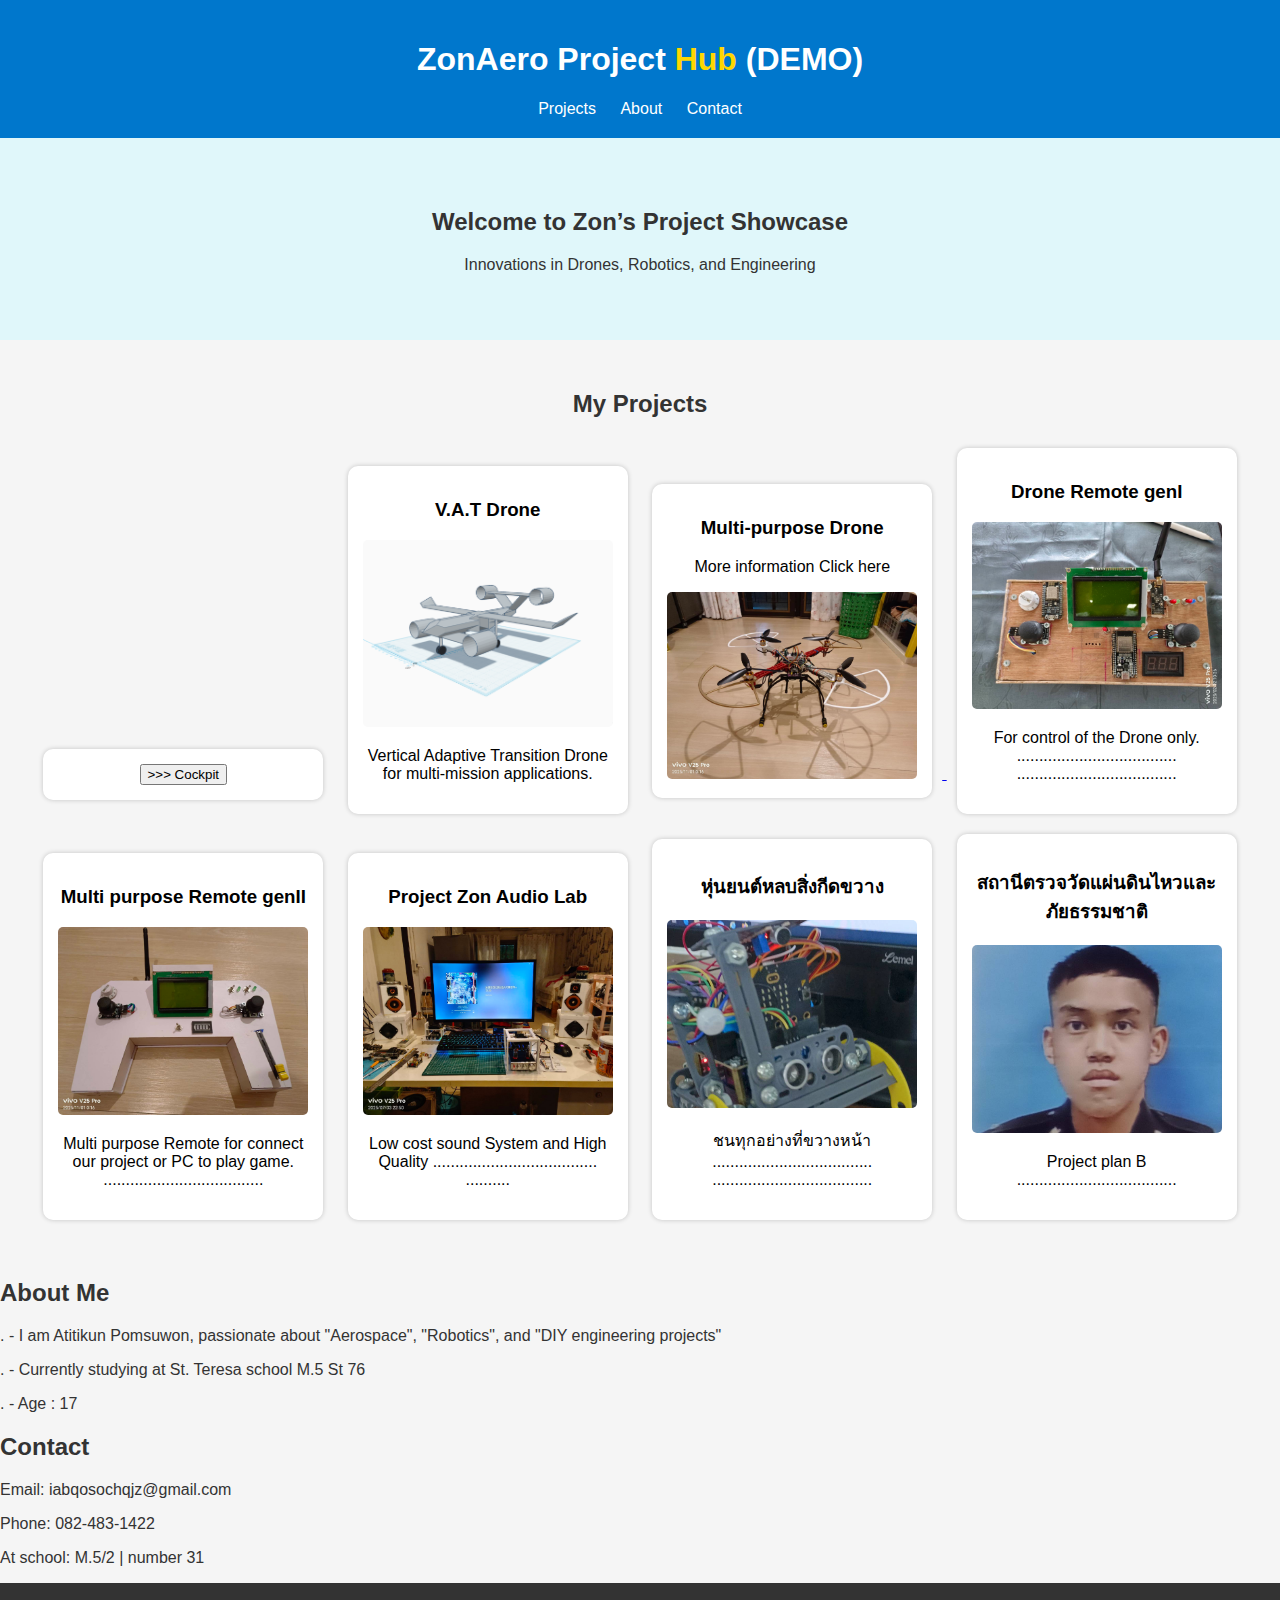
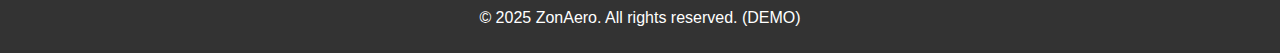
<file: index.html>
<!DOCTYPE html>

<link rel = "stylesheet" href = "Zonaero.css">

<html lang="en">
<head>
  <meta charset="UTF-8">
  <meta name="viewport" content="width=device-width, initial-scale=1">
  <title>ZonAero Project Hub</title>
  <link rel="stylesheet" href="Zonaero.css">
</head>
<body>

  <header>
    <h1>ZonAero Project <span class="gold">Hub</span> (DEMO) </h1>
    <nav>
      <a href="#projects">Projects</a>
      <a href="#about">About</a>
      <a href="#contact">Contact</a>
    </nav>
  </header>

  <section id="hero">
    <h2>Welcome to Zon’s Project Showcase</h2>
    <p>Innovations in Drones, Robotics, and Engineering</p>
  </section>


  <section id="projects">
    <h2>My Projects</h2>

    <div class = "project-card">
      <a href="VAT_Drone_Controll.html" class = "btn">
        <button>
          >>> Cockpit
        </button>
      </a>
    </div>

    <div class="project-card">
      <h3>V.A.T Drone</h3>
      <img src="images/vat-drone.jpg" alt="VAT Drone Image">
      <p>Vertical Adaptive Transition Drone for multi-mission applications.</p>
    </div>

  <a href="Multi_purpose_drone_infor.html" class="card-link">
    <div class="project-card">
        <h3>Multi-purpose Drone</h3>
        <!--<p>Full our program "Flight Control" and low cost Agricultural Drone.</p> -->
        <p>More information Click here</p>
        <img src="images/Multi_purpose_Drone.jpg" width="300">
    </div>
</a>



    <div class="project-card">
      <h3>Drone Remote genI</h3>
      <img src="images/Multi_purpose_Remote.jpg" alt="Drone Remote">
      <p>
        For control of the Drone only.
        ....................................
        ....................................
      </p>
    </div>

    <div class="project-card">
      <h3>Multi purpose Remote genII</h3>
      <img src="images/Remote_gen_2.jpg" alt="Multi purpose Remote">
      <p>
        Multi purpose Remote for connect 
        our project or PC to play game.
        ....................................
        
      </p>
    </div>

    <div class="project-card">
      <h3>Project Zon Audio Lab</h3>
      <img src="images/test1.jpg" alt="Zon Audio Lab">
      <p>
        Low cost sound System and High 
        Quality
        .....................................
        ..........
      </p>
    </div>


    <div class="project-card">
      <h3>หุ่นยนต์หลบสิ่งกีดขวาง</h3>
      <img src="images/what_the_fuxk.jpg" alt="Zon Audio Lab">
      <p>
        ชนทุกอย่างที่ขวางหน้า
        ....................................
        ....................................
      </p>
    </div>

    <div class="project-card">
      <h3>สถานีตรวจวัดแผ่นดินไหวและภัยธรรมชาติ</h3>
      <img src="images/plan_B.jpg" alt="สถานีตรวจวัดแผ่นดินไหวและภัยธรรมชาติ">
      <p>
        Project plan B
        ....................................
      </p>
    </div>

  </section>
  <section id="about">
    <h2>About Me</h2>
    <p>.        - I am Atitikun Pomsuwon, passionate about "Aerospace", "Robotics", and "DIY engineering projects"</p>
    <p>.        - Currently studying at St. Teresa school M.5 St 76</p>
    <p>.        - Age : 17</p>
  </section>

  <section id="contact">
    <h2>Contact</h2>
    <p>Email: iabqosochqjz@gmail.com</p>
    <p>Phone: 082-483-1422</p>
    <p>At school: M.5/2 | number 31</p>
  </section>

  <footer>
    <p>&copy; 2025 ZonAero. All rights reserved. (DEMO)</p>
  </footer>
</body>
</html>
</file>
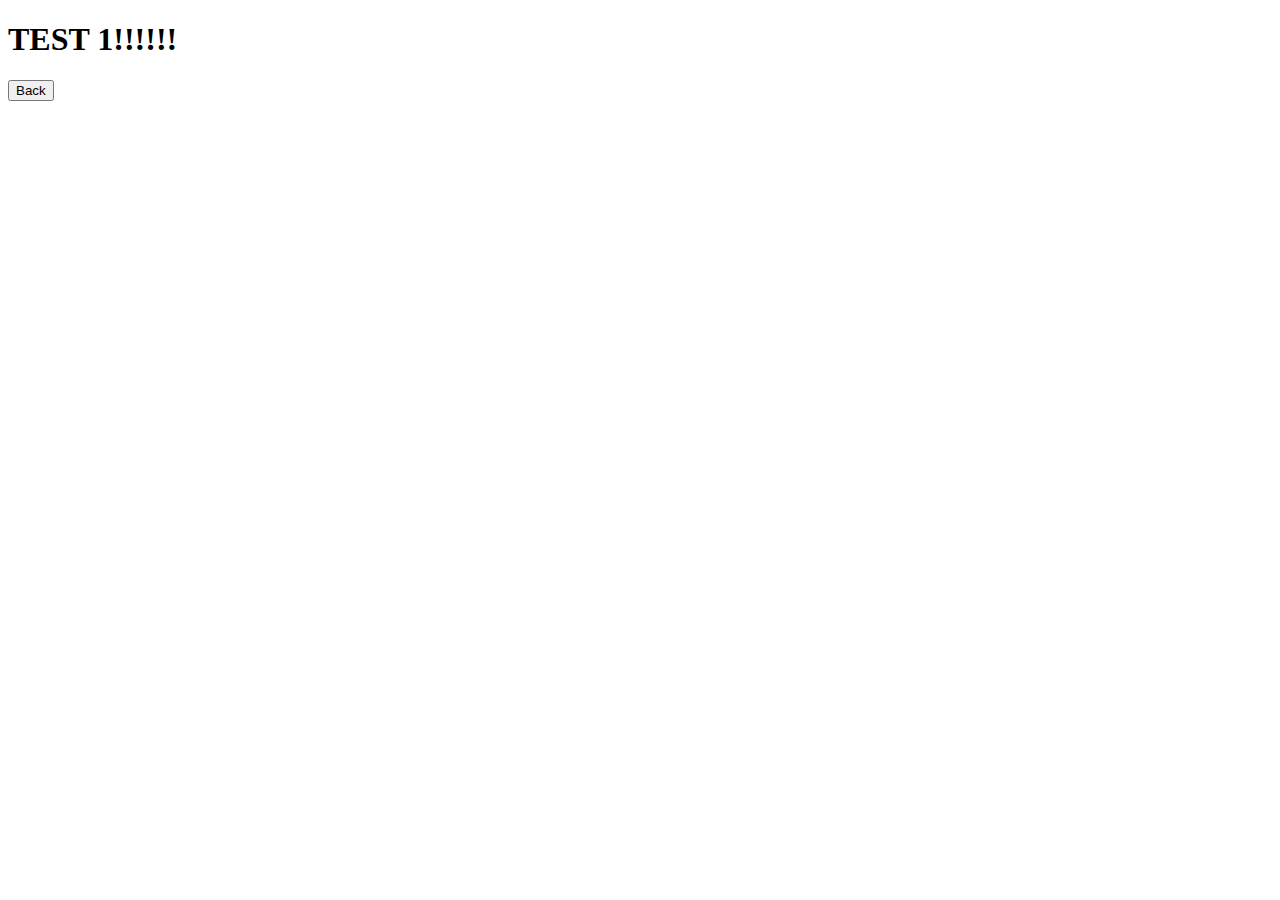
<file: VAT_Drone_Controll.html>
<!DOCTYPE html>
<html lang = "en">
    <head>
        <meta charset = "UTF-8">
        <title>
            V.A.T. drone Controll wab
        </title>
    </head>
    <body>
        <h1> 
            TEST 1!!!!!!
        </h1>
        <a href="Zonaero.html">
            <button>
                Back
            </button>
        </a>
    </body>
</html>
</file>
<file: Zonaero.css>
body {
  font-family: Arial, sans-serif;
  margin: 0;
  padding: 0;
  background: #f5f5f5;
  color: #333;
}


header {
  background: #0077cc;
  color: white;
  padding: 20px;
  text-align: center;
}
.gold {
    color: gold;
}



header nav a {
  margin: 0 10px;
  color: white;
  text-decoration: none;
}


#hero {
  background: #e0f7fa;
  text-align: center;
  padding: 50px 20px;
}


#projects {
  padding: 30px;
  text-align: center;
}


.project-card {
  background: white;
  display: inline-block;
  margin: 10px;
  padding: 15px;
  width: 250px;
  border-radius: 10px;
  box-shadow: 0 0 5px rgba(0,0,0,0.2);
  color: rgb(0, 0, 0) !important;
}

.project-card img {
  width: 100%;
  border-radius: 5px;
}


footer {
  text-align: center;
  padding: 10px;
  background: #333;
  color: white;
}
</file>
